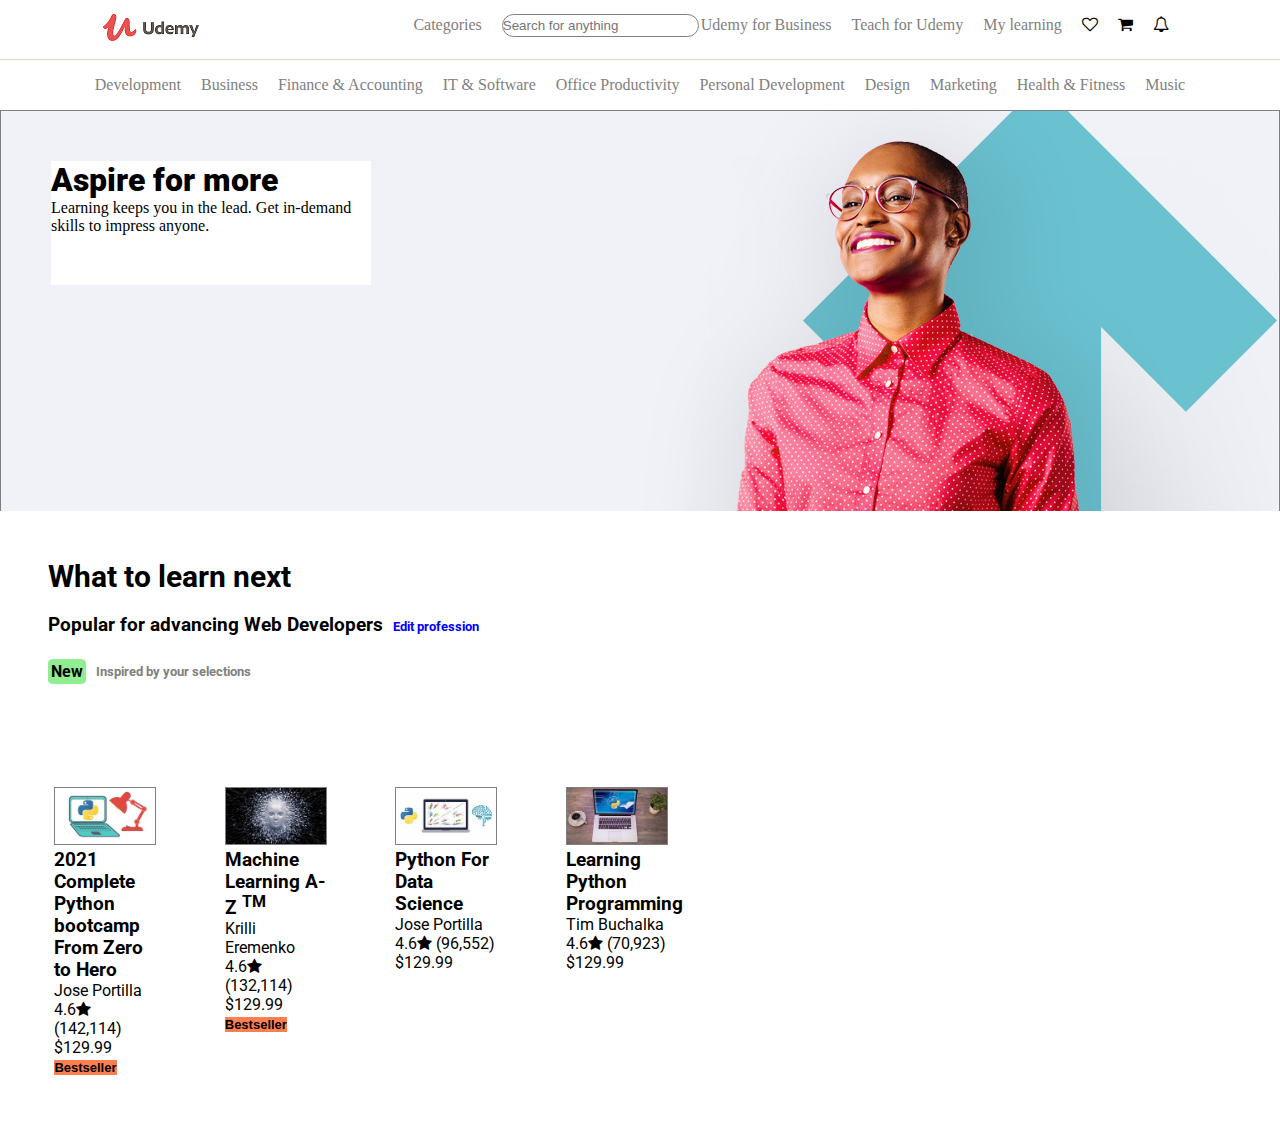
<file: udemy clone/index.html>
<!DOCTYPE html>
<html lang="en">
<head>
    <meta charset="UTF-8">
    <meta http-equiv="X-UA-Compatible" content="IE=edge">
    <meta name="viewport" content="width=device-width, initial-scale=1.0">
    <title>Online Courses - Anytime, Anywhere | Udemy</title>
    <link rel="stylesheet" href="udemy.css">
    <link rel="stylesheet" href="https://cdnjs.cloudflare.com/ajax/libs/font-awesome/4.7.0/css/font-awesome.min.css">
    <link rel="preconnect" href="https://fonts.gstatic.com">
    <link href="https://fonts.googleapis.com/css2?family=Roboto:wght@300&display=swap" rel="stylesheet">
</head>
<body>
    <header>       
        <nav class="nav1">
            <span>
                    <img src="img/u-logo.png" alt="udemy's logo">         
            </span>
            <ul class="nav-list">
                <li><a href="#">Categories</a></li>
                <li><input class="search-box" type="search" placeholder="Search for anything"></li>
                <li><a href="#">Udemy for Business</a></li>
                <li><a href="#">Teach for Udemy</a></li>
                <li><a href="#">My learning</a></li>
                <li><i class="fa fa-heart-o" aria-hidden="true"></i></li>
                <li><i class="fa fa-shopping-cart" aria-hidden="true"></i></li>
                <li><i class="fa fa-bell-o" aria-hidden="true"></i></li>

            </ul>
        </nav>
        
        <nav class="nav2">
            <ul class="nav-list">
                <li><a href="#">Development</a></li>
                <li><a href="#">Business</a></li>
                <li><a href="#">Finance & Accounting</a></li>
                <li><a href="#">IT & Software</a></li>
                <li><a href="#">Office Productivity</a></li>
                <li><a href="#">Personal Development</a></li>
                <li><a href="#">Design</a></li>
                <li><a href="#">Marketing</a></li>
                <li><a href="#">Health & Fitness</a></li>
                <li><a href="#">Music</a></li>
            </ul>
        </nav>
    </header>
    <!-- <div class="background-img">
        <img src="img/udemy-background-image.jpg" alt="udemy background image">
    </div> -->
        <section class="sec1">
            <div class="sec1-content">
                <h1>Aspire for more</h1>
                <p>Learning keeps you in the lead. Get in-demand skills to impress anyone.</p>
            </div> 
        </section>
        <section class="main-section">
            <section class="sec2">
                <h1>What to learn next</h1>
                <div class="sec2-txt1">
                    <h3>Popular for advancing Web Developers</h3>
                    <span class="txt1">Edit profession</span>
                </div>
                <div>
                    <div class="sec2-txt2">
                        <h4>New</h4>
                        <span class="txt2">Inspired by your selections</span>
                    </div>
                </div>      
            </section>
        </section>

        <div class="TY">
            <div class="TY1">
                <img src="img/img1.jpg" alt="Python bootcamp image">
                <h3>2021 Complete Python bootcamp From Zero to Hero</h3>
                <p>Jose Portilla</p>
                <p>4.6<i class="fa fa-star" aria-hidden="true"></i> (142,114)</p>
                <p>$129.99</p>
                <button class="btn" type="text">Bestseller</button>
                <div class="TY2">
                    <span><strong>Python like a professional</strong>, Start from the basics and go all the way to creat your own
                        applications and games.</span>
                    <div>
                        <button class="btn-hide" type="button">Add to cart</button>
                    </div>
                </div>
            </div>
    
            <div class="TY1">
                <img src="img/img2.jpg" alt="Machine learning image">
                <h3>Machine Learning A-Z <sup>TM</sup></h3>
                <p>Krilli Eremenko</p>
                <p>4.6<i class="fa fa-star" aria-hidden="true"></i> (132,114)</p>
                <p>$129.99</p>
                <button class="btn" type="text">Bestseller</button>
                <div class="TY2">
                    <span><strong>Learn to creat Machine Learning Algorithms</strong> in Python and R from Data Science Experts</span>
                    <div>
                        <button class="btn-hide" type="button">Add to cart</button>
                    </div>
                </div>
            </div>
    
            <div class="TY1">
                <img src="img/img3.jpg" alt="Data science image">
                <h3>Python For Data Science</h3>
                <p>Jose Portilla</p>
                <p>4.6<i class="fa fa-star" aria-hidden="true"></i> (96,552)</p>
                <p>$129.99</p>
                <div class="TY2">
                    <span><strong>Learn how to use NUmPy</strong>, Pandas, Seaborn, Matplotlib, Plotly, Scikit-Learn, Machine Learning,
                        and many more.</span>
                        <div>
                            <button class="btn-hide" type="button">Add to cart</button>
                        </div>
                </div>
            </div>
    
            <div class="TY1">
                <img src="img/img4.jpg" alt="Pyhton programming image">
                <h3>Learning Python Programming</h3>
                <p>Tim Buchalka</p>
                <p>4.6<i class="fa fa-star" aria-hidden="true"></i> (70,923)</p>
                <p>$129.99</p>
                <div class="TY3">
                    <span><strong>This Python For Beginners Course</strong> Teaches You The Python Language Fast.</span>
                    <div>
                        <button class="btn-hide" type="button">Add to cart</button>
                    </div>
                </div>
            </div>
        </div>
        
</body>
</html>
</file>
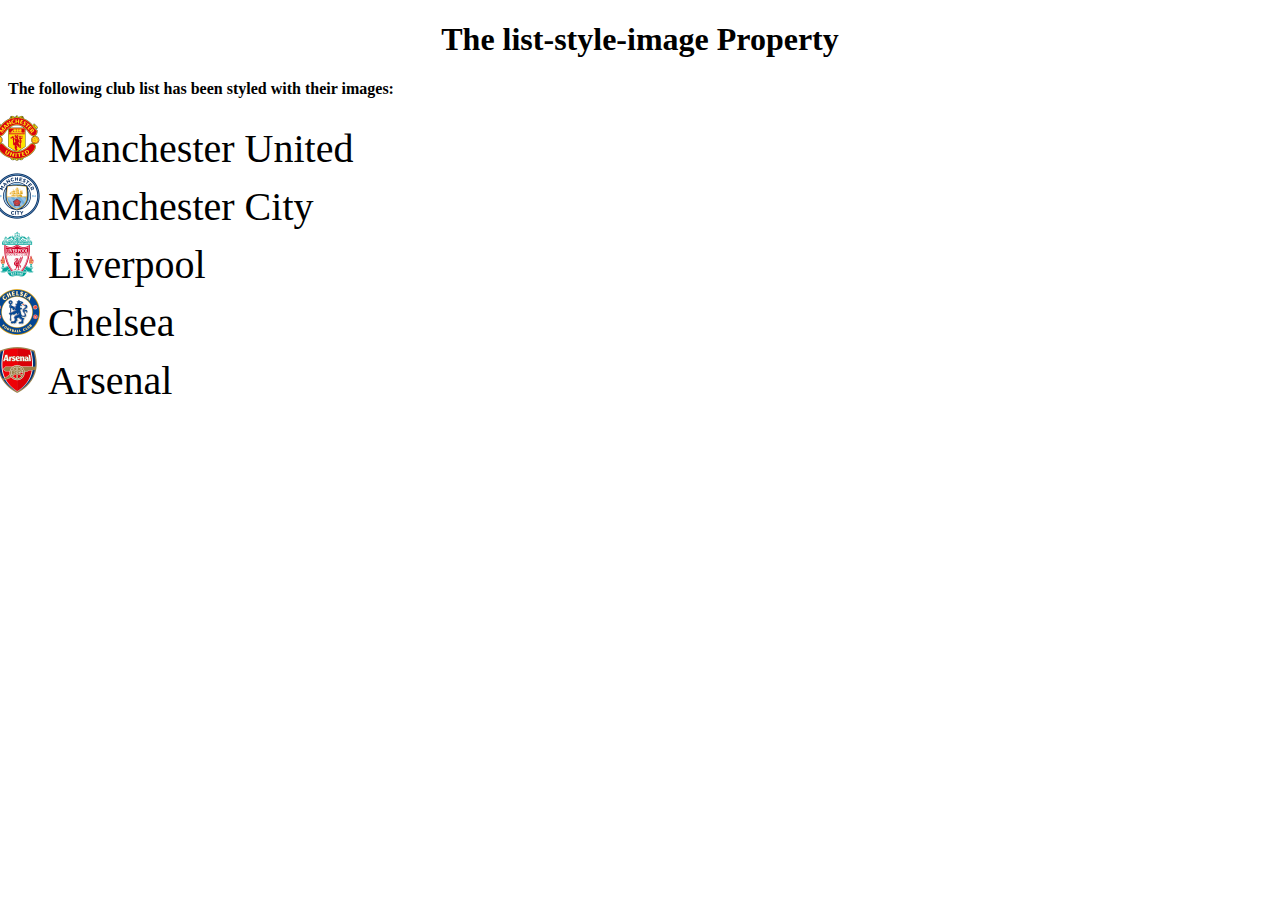
<file: List-Style-Image/list.html>
<!DOCTYPE html>
<html lang="en">
<head>
    <meta charset="UTF-8">
    <meta http-equiv="X-UA-Compatible" content="IE=edge">
    <meta name="viewport" content="width=device-width, initial-scale=1.0">
    <title>Image List Style</title>
    <link rel="stylesheet" href="list.css">
</head>
<body>
    <h1>The list-style-image Property</h1>
    <p>The following club list has been styled with their images:</p>
    <ul>
        <li class="first club">Manchester United</li>
        <li class="second club">Manchester City</li>
        <li class="third club">Liverpool</li>
        <li class="fourth club">Chelsea</li>
        <li class="fifth club">Arsenal</li>
      </ul>
</body>
</html>
</file>
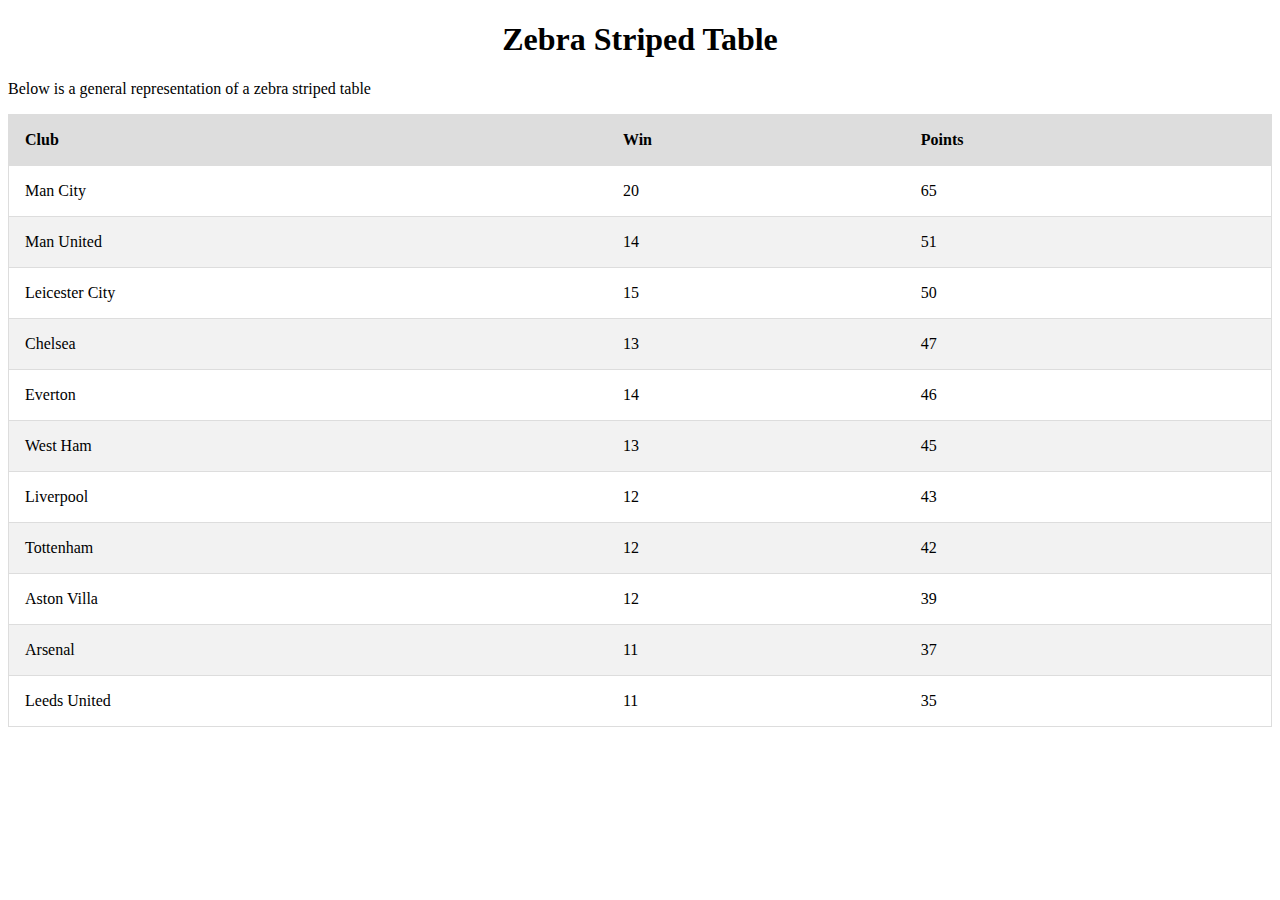
<file: Zebra-Table/table.html>
<!DOCTYPE html>
<html lang="en">
<head>
    <meta charset="UTF-8">
    <meta http-equiv="X-UA-Compatible" content="IE=edge">
    <meta name="viewport" content="width=device-width, initial-scale=1.0">
    <title>Zebra Striped Table</title>
    <link rel="stylesheet" href="table.css">
</head>
<body>
    <header>
        <h1>Zebra Striped Table</h1>
    </header>
    
    <p>Below is a general representation of a zebra striped table</p>
    <table>
        <thead>
            <tr>
                <th>Club</th>
                <th>Win</th>
                <th>Points</th>
            </tr>
        </thead>
        <tbody>
            <tr>
                <td>Man City</td>
                <td>20</td>
                <td>65</td>
            </tr>
            <tr>
                <td>Man United</td>
                <td>14</td>
                <td>51</td>
            </tr>
            <tr>
                <td>Leicester City</td>
                <td>15</td>
                <td>50</td>
            </tr>
            <tr>
                <td>Chelsea</td>
                <td>13</td>
                <td>47</td>
            </tr>
            <tr>
                <td>Everton</td>
                <td>14</td>
                <td>46</td>
            </tr>
            <tr>
                <td>West Ham</td>
                <td>13</td>
                <td>45</td>
            </tr>
            <tr>
                <td>Liverpool</td>
                <td>12</td>
                <td>43</td>
            </tr>
            <tr>
                <td>Tottenham</td>
                <td>12</td>
                <td>42</td>
            </tr>
            <tr>
                <td>Aston Villa</td>
                <td>12</td>
                <td>39</td>
            </tr>
            <tr>
                <td>Arsenal</td>
                <td>11</td>
                <td>37</td>
            </tr>
            <tr>
                <td>Leeds United</td>
                <td>11</td>
                <td>35</td>
            </tr>
        </tbody>
    </table>
    
</body>
</html>
</file>
<file: udemy clone/udemy.css>
* {
    padding: 0;
    margin: 0;
}

a:hover {
    color: turquoise;
}

.nav1 {
    width: 100%;
    height: auto;
    display: flex;
    justify-content: space-around;
}

.nav2 {
    border-top: 1px solid #dcdacb;
    width: 100%;
    height: auto;
    display: flex;
    justify-content: space-around;
}

.nav-list {
    display: inline-flex;
    list-style: none;
}

.nav-list li {
    padding: 0 10px;
    line-height: 50px;
}

.nav-list li a {
    text-decoration: none;
    color: grey;
}

.nav1 li a:hover {
    color: turquoise;
}

.nav-list .search-box {
    border-radius: 15px;
    width: 110%;
    height: 40%;
    border: 1px solid grey;
}

/* .backgraound-img {
    max-width: 90%;
    border-top: 2px solid #dcdacb;
} */

.main-section {
    margin: 1.5em;
    padding: 1.5em;
}

.sec1 {
    border: 1px solid grey;
    border-bottom: none;
    height: 400px;
    background-image: url("img/udemy-background-image.jpg");
}

.sec1-content {
    /* border: 1px solid grey; */
    width: 25%;
    margin: 50px 100px 100px 50px;
    padding-bottom: 50px;
    background-color: white;   
}

.sec1-content h1 {
    font-weight: 900;
    line-height: 1.2;
    font-family: 'Roboto', sans-serif;
}

.sec2 {
    font-family: 'Roboto', sans-serif;
}

.sec2 h1 {
    font-weight: 900px;
    font-size: 30px;
}

.sec2-txt1 {
    display: inline-flex;
    justify-content: space-between;
    margin-top: 20px;
    margin-bottom: 20px;

}

.txt1 {
    font-size: small;
    padding: 5px 10px;
    color: blue;
    font-weight: bolder;
}

.sec2-txt2 {
    display: inline-flex;
    justify-content: space-between;
}

.sec2-txt2 h4 {
    background-color:lightgreen;
    padding: 0.2em;
    border-radius: 15%;
}
    
.txt2 {
    font-size: small;
    padding: 5px 10px;
    color: grey;
    font-weight: bolder;
}

.TY {
    display: flex;
    flex-direction: row;
    padding: 1.2em;
    height: 100%;
    font-family: 'Roboto', sans-serif;
}

.TY1 {
    position: relative;
    padding: 1em 1em;
    /* border: 1px solid black; */
    margin: 1.2em;
    width: 100px;
    height: 100%;
}

.TY2 {
    position: absolute;
    display: none;
    /* margin-left: 1.2em; */
    top: -3em;
    /* right: -4em; */
    left: 1em;
    border: 0.1px solid grey;
    z-index: 1;
    height: 19em;
    width: 9em;
    background-color: white;
}

.TY1:hover .TY2 {
    display: block;
    margin-left: 7em;
}


.TY3 {
    position: absolute;
    display: none;
    /* margin-left: 1.2em; */
    top: -3em;
    /* right: -4em; */
    right: 8em;
    border: 0.1px solid grey;
    z-index: 1;
    height: 19em;
    width: 8.5em;
    background-color: white;
    /* justify-content: center; */
}

.TY1:hover .TY3 {
    display: block;
    margin-left: 7em;
}

.TY1 img {
    border: 1px solid grey;
    top: -5em;
    width: 100px;
    height: 80%;
} 

.btn {
    background-color: coral;
    font-weight: bold;
    border-style: none;
    font-size: small;
}

.btn-hide {
    background-color: orange;
    border-style: none;
}
</file>
<file: List-Style-Image/list.css>
body h1 {
    text-align: center;
}

p {
    font-weight: bold;
}

li {
    font-size: 2.5em;
}

ul .first {
    list-style-image: url("img/ManU.png");
   
}

ul .second {
    list-style-image: url("img/ManCity.png");
}

ul .third {
    list-style-image: url("img/Liverpool.png");
}

ul .fourth {
    list-style-image: url("img/Chelsea.png");
}

ul .fifth {
    list-style-image: url("img/Arsenal.png");
}
</file>
<file: Zebra-Table/table.css>
header h1 {
    text-align: center;
}

table {
    border-collapse: collapse;
    border-spacing: 0;
    width: 100%;
    border: 1px solid #ddd;
}

th {
    background-color: #ddd;
}

th, td {
    text-align: left;
    padding: 16px;
    border-bottom:1px solid #ddd;
}

tr:nth-child(even) {
    background-color: #f2f2f2;
  }
</file>
